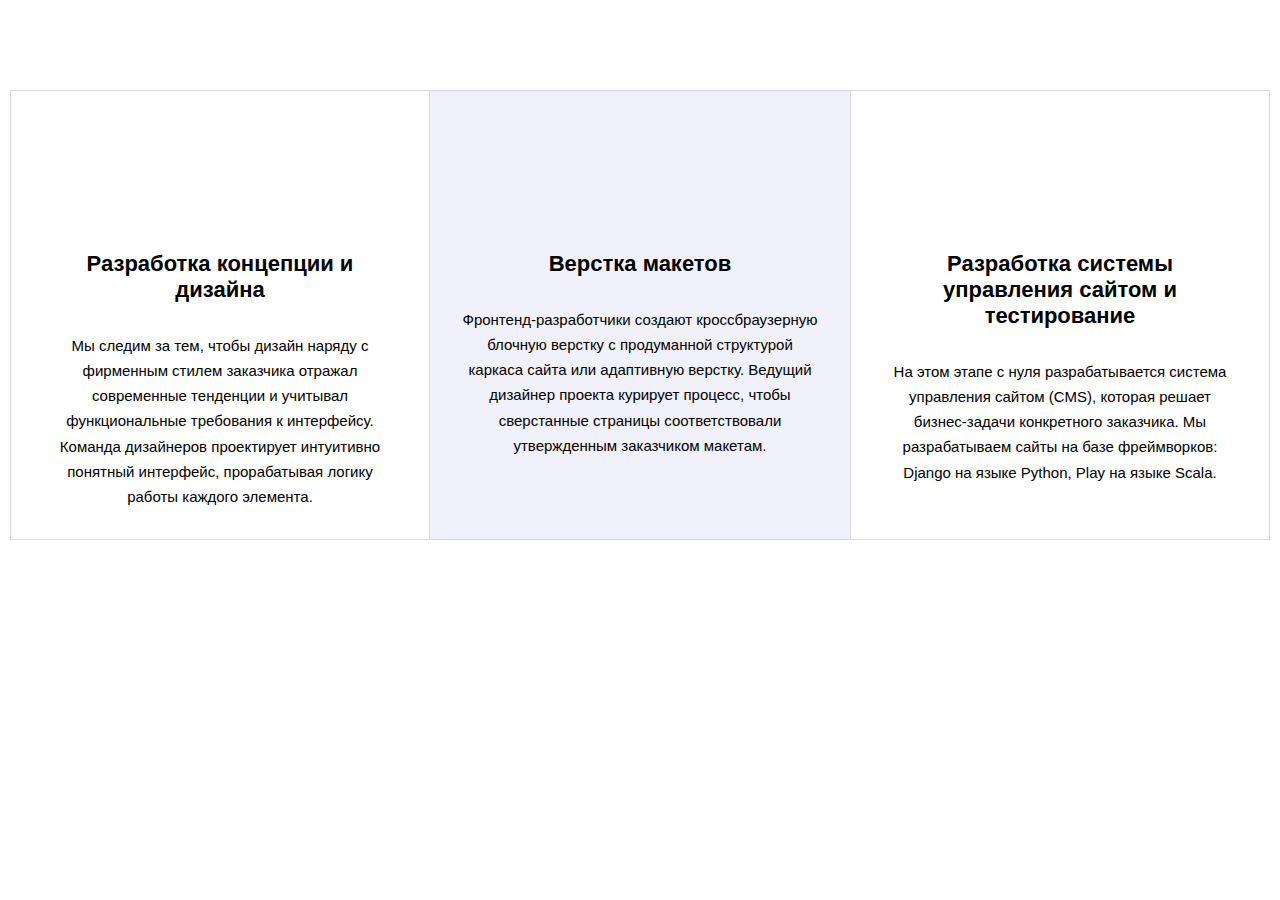
<file: content-structure-tags/web-studio/index.html>
<!DOCTYPE html>
<html lang="ru">
  <head>
    <meta charset="UTF-8">
    <meta name="viewport" content="width=device-width, initial-scale=1.0">
    <meta http-equiv="X-UA-Compatible" content="ie=edge">
    <link rel="stylesheet" href="./css/styles.css">
    <title>Задание №2 Раздел услуг веб-студии</title>
  </head>
  
  <body>
    <div class="services">
  <div class="card">
	  <h3 class="card-name">Разработка концепции и дизайна</h3>
	  <div class="card-content">
		<p>
      Мы следим за тем, чтобы дизайн наряду с фирменным стилем заказчика отражал современные тенденции и учитывал функциональные требования к интерфейсу. Команда дизайнеров проектирует интуитивно понятный интерфейс, прорабатывая логику работы каждого элемента.
    </p>
	  </div>
  </div>
	<div class="card">
	  <h3 class="card-name">Верстка макетов</h3>
	  <div class="card-content">
		<p>
        Фронтенд-разработчики создают кроссбраузерную блочную верстку с продуманной структурой каркаса сайта или адаптивную верстку. Ведущий дизайнер проекта курирует процесс, чтобы сверстанные страницы соответствовали утвержденным заказчиком макетам.
    </p>
	  </div>
  </div>
	<div class="card">
	  <h3 class="card-name">Разработка системы управления сайтом и тестирование</h3>
	  <div class="card-content">
	  <p>
      На этом этапе с нуля разрабатывается система управления сайтом (CMS), которая решает бизнес-задачи конкретного заказчика. Мы разрабатываем сайты на базе фреймворков: Django на языке Python, Play на языке Scala.
    </p>
	  </div>
  	</div>
</div>
 </body>
</html>
</file>
<file: content-structure-tags/web-studio/css/styles.css>
body {
	font-family: -apple-system, BlinkMacSystemFont, Segoe UI, Roboto, Open Sans, Ubuntu, Fira Sans, Helvetica Neue, sans-serif;
	font-size: 15px;
	margin: 0;

  display: flex;
  flex-direction: row;
  justify-content: center;
}

p, h3 {
	margin-top: 0;
	margin-bottom: 0;
}

p {
	line-height: 1.675;
}

.services {
  width: 1260px;
	padding-top: 50px;
	padding-bottom: 50px;

	display: flex;
	flex-wrap: wrap;
	margin-top: 40px;
}

.card {
	background-image: url("https://netology-code.github.io/html-2-homeworks/content-structure-tags/web-studio/img/creative-idea.svg");
	background-repeat: no-repeat;
	background-size: 96px;
	background-position: center 30px;

	border-left: 1px solid transparent;
	border-right: 1px solid transparent;
	border-bottom: 1px solid rgba(179, 184, 236, 0.5);

  padding: 160px 30px 30px 30px;
  width: 420px;
  text-align: center;
  box-sizing: border-box;
}

.card:nth-child(2) { 
	background-image: url("https://netology-code.github.io/html-2-homeworks/content-structure-tags/web-studio/img/coding2.svg");
}

.card:nth-child(3) { 
	background-image: url("https://netology-code.github.io/html-2-homeworks/content-structure-tags/web-studio/img/coding.svg");
}

.card:nth-child(-n+3){
	border-top: 1px solid rgba(179, 184, 236, 0.5);	
}

.card:nth-child(3n+1),
.card:nth-child(3n+3){
	border-left-color: rgba(179, 184, 236, 0.5);
	border-right-color: rgba(179, 184, 236, 0.5);
}

.card:nth-child(even) {
	background-color: rgba(179, 184, 236, 0.2);
}

.card-name {
	font-size: 22px;
}

.card-content {
	margin-top: 30px;
}
</file>
